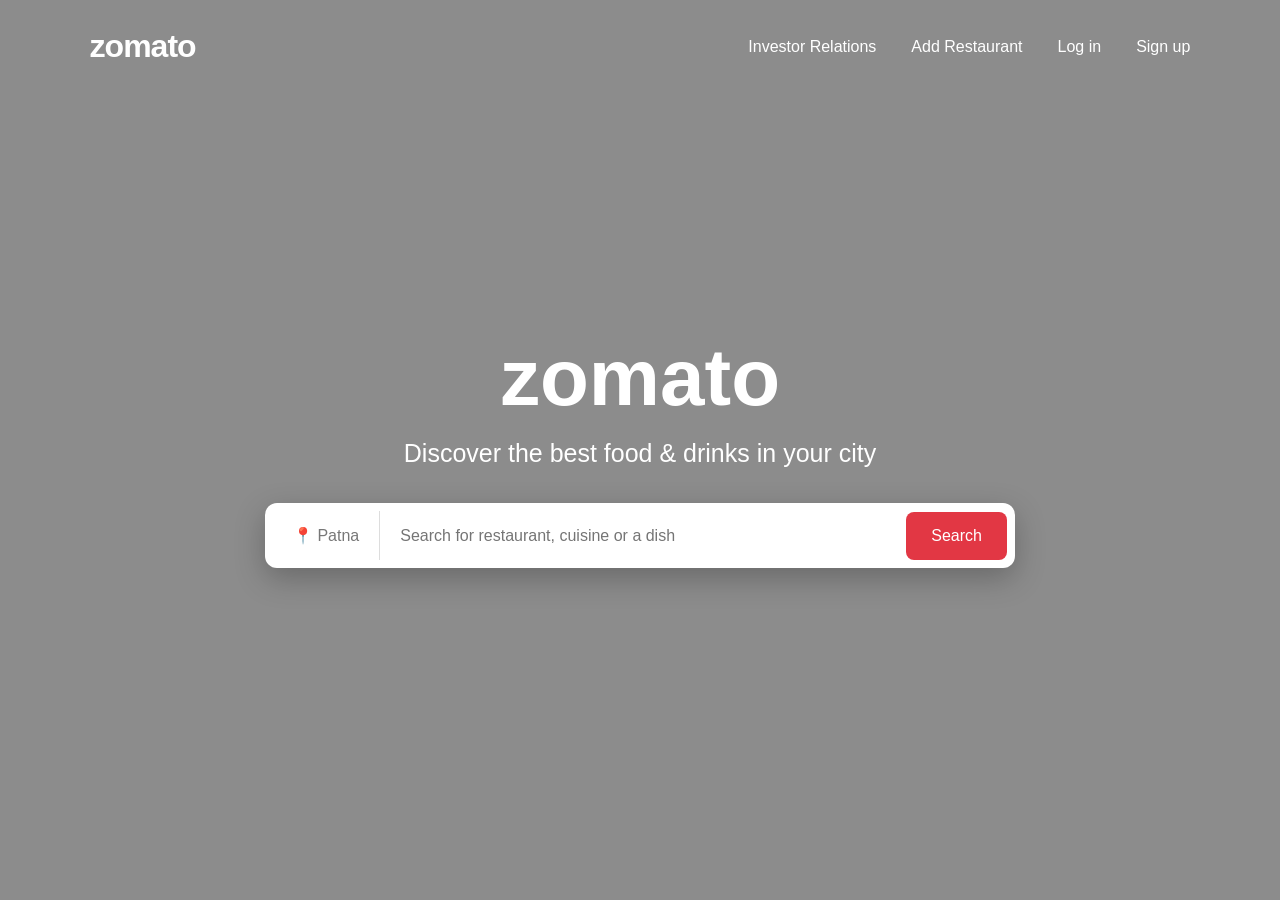
<file: index.html>
<!DOCTYPE html>
<html lang="en">
<head>
  <meta charset="UTF-8">
  <meta name="viewport" content="width=device-width, initial-scale=1.0">
  <link rel="stylesheet" href="style.css">
  <title>Zomato Hero Section</title>

  <style>
    * {
      margin: 0;
      padding: 0;
      box-sizing: border-box;
      font-family: Arial, Helvetica, sans-serif;
    }

    body {
      background: #fff;
    }

    /* Hero container */
    .hero {
      height: 100vh;
      min-height: 600px;
      position: relative;
      overflow: hidden;
      display: flex;
      align-items: center;
      justify-content: center;
    }

    /* Background video layer */
    .hero-video {
      position: absolute;
      top: 0;
      left: 0;
      width: 100%;
      height: 100%;
      object-fit: cover;
      z-index: 1;
    }

    /* Dark overlay layer */
    .hero::before {
      content: "";
      position: absolute;
      inset: 0;
      background: rgba(0, 0, 0, 0.45);
      z-index: 2;
    }

    /* Navigation */
    .navbar {
      position: absolute;
      top: 0;
      left: 0;
      width: 100%;
      padding: 28px 7%;
      display: flex;
      align-items: center;
      justify-content: space-between;
      z-index: 5;
    }

    .logo {
      color: white;
      font-size: 32px;
      font-weight: 700;
      letter-spacing: -1px;
    }

    .nav-links {
      display: flex;
      gap: 35px;
      list-style: none;
    }

    .nav-links a {
      color: white;
      text-decoration: none;
      font-size: 16px;
    }

    /* Hero content */
    .hero-content {
      position: relative;
      z-index: 4;
      text-align: center;
      color: white;
      width: 90%;
      max-width: 900px;
    }

    .hero-content h1 {
      font-size: clamp(45px, 7vw, 80px);
      font-weight: 700;
      margin-bottom: 15px;
    }

    .hero-content p {
      font-size: clamp(18px, 2vw, 25px);
      margin-bottom: 35px;
    }

    /* Search box */
    .search-box {
      width: 100%;
      max-width: 750px;
      margin: auto;
      background: white;
      border-radius: 12px;
      padding: 8px;
      display: flex;
      align-items: center;
      box-shadow: 0 10px 30px rgba(0, 0, 0, 0.25);
    }

    .location {
      color: #777;
      padding: 15px 20px;
      border-right: 1px solid #ddd;
      white-space: nowrap;
    }

    .search-input {
      flex: 1;
      border: none;
      outline: none;
      padding: 15px 20px;
      font-size: 16px;
    }

    .search-btn {
      border: none;
      background: #e23744;
      color: white;
      padding: 15px 25px;
      border-radius: 8px;
      cursor: pointer;
      font-size: 16px;
    }

    .search-btn:hover {
      background: #cb2634;
    }

    /* Mobile */
    @media (max-width: 600px) {
      .nav-links {
        display: none;
      }

      .navbar {
        justify-content: center;
      }

      .search-box {
        flex-direction: column;
        padding: 10px;
        gap: 5px;
      }

      .location {
        width: 100%;
        border-right: none;
        border-bottom: 1px solid #ddd;
        text-align: left;
      }

      .search-input,
      .search-btn {
        width: 100%;
      }
    }
  </style>
</head>

<body>

  <section class="hero">

    <!-- Background video -->
    <video
      class="hero-video"
      autoplay
      muted
      loop
      playsinline
    >
      <source
        src="https://b.zmtcdn.com/data/file_assets/2627bbed9d6c068e50d2aadcca11ddbb1743095810.mp4"
        type="video/mp4"
      >
    </video>

    <!-- Navigation -->
    <nav class="navbar">
      <div class="logo">zomato</div>

      <ul class="nav-links">
        <li><a href="#">Investor Relations</a></li>
        <li><a href="#">Add Restaurant</a></li>
        <li><a href="#">Log in</a></li>
        <li><a href="#">Sign up</a></li>
      </ul>
    </nav>

    <!-- Hero content -->
    <div class="hero-content">
      <h1>zomato</h1>

      <p>
        Discover the best food & drinks in your city
      </p>

      <div class="search-box">
        <div class="location">
          📍 Patna
        </div>

        <input
          class="search-input"
          type="text"
          placeholder="Search for restaurant, cuisine or a dish"
        >

        <button class="search-btn">
          Search
        </button>
      </div>
    </div>

  </section>

</body>
</html>
</file>
<file: style.css>
.hero {
  position: relative;
}

.hero-video {
  position: absolute;
  inset: 0;
  z-index: 1;
}

.hero::before {
  position: absolute;
  inset: 0;
  z-index: 2;
}

.hero-content {
  position: relative;
  z-index: 4;
}
</file>
